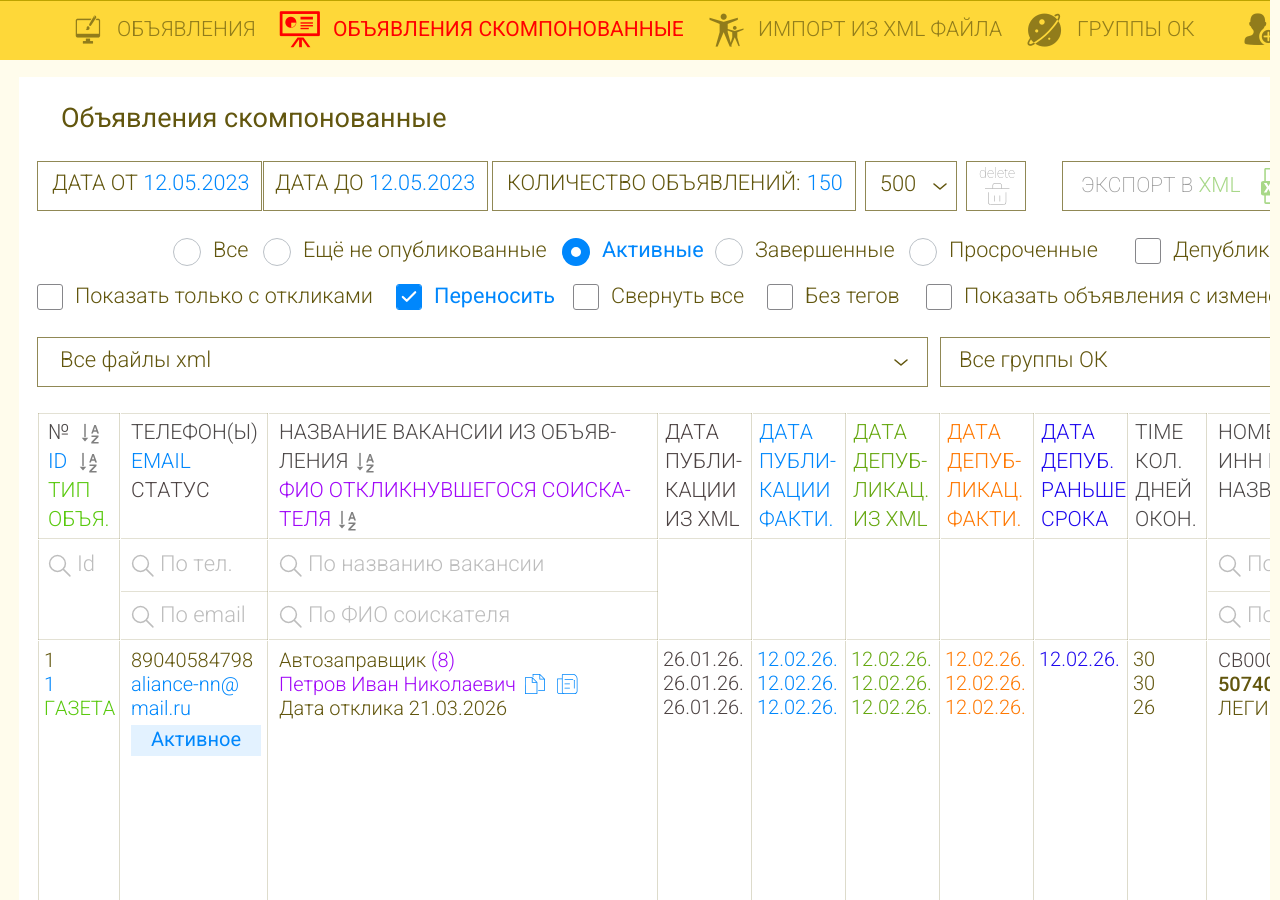
<file: index.html>
<!doctype html>
<html lang="ru">
  <head>
    <meta charset="UTF-8" />
    <base href="header_only/" />
    <meta
      name="viewport"
      content="width=device-width, initial-scale=1, user-scalable=yes"
    />
    <title>vsevn.ru — Объявления скомпонованные</title>
    <style id="adsBootStyle">
      html { background: #fffcec; }
      html:not(.ads-app-ready) #zoomViewport {
        visibility: hidden !important;
      }
    </style>
    <script>
      (function () {
        function revealAdsApp() {
          document.documentElement.classList.add("ads-app-ready");
        }
        window.__revealAdsApp = revealAdsApp;
        window.addEventListener(
          "load",
          function () {
            window.setTimeout(revealAdsApp, 3000);
          },
          { once: true },
        );
      })();
    </script>
    <!-- ТЗ п.3/п.5: убран внешний render-blocking запрос Google Fonts.
         Шрифт Roboto подключён локально через @font-face в css/style.css,
         шрифт Inter в вёрстке не используется. Страница полностью самодостаточна. -->
    <link
      rel="preload"
      href="fonts/roboto-cyrillic.woff2"
      as="font"
      type="font/woff2"
      crossorigin
    />
    <link
      rel="preload"
      href="fonts/roboto-latin.woff2"
      as="font"
      type="font/woff2"
      crossorigin
    />
    <link rel="stylesheet" href="css/style.css?v=436" />
    <link rel="stylesheet" href="css/compiled-ads.css?v=229" />
  </head>
  <body>
    <div id="zoomViewport">
      <div id="zoomScrollSpace">
        <div id="zoomFrame">
      <header class="topbar">
        <nav class="main-nav" aria-label="Главное меню">
          <a class="nav-link" href="#" data-tab="ads">
            <span class="icon icon-ads" aria-hidden="true"></span>
            <span class="nav-text" data-text="ОБЪЯВЛЕНИЯ">ОБЪЯВЛЕНИЯ</span>
          </a>
          <a class="nav-link active" href="#" data-tab="letters">
            <span class="icon icon-letters" aria-hidden="true"></span>
            <span class="nav-text" data-text="ОБЪЯВЛЕНИЯ СКОМПОНОВАННЫЕ"
              >ОБЪЯВЛЕНИЯ СКОМПОНОВАННЫЕ</span
            >
          </a>
          <a class="nav-link" href="#" data-tab="import">
            <span class="icon icon-import" aria-hidden="true"></span>
            <span class="nav-text" data-text="ИМПОРТ ИЗ XML ФАЙЛА"
              >ИМПОРТ ИЗ XML ФАЙЛА</span
            >
          </a>
          <a class="nav-link" href="#" data-tab="companies">
            <span class="icon icon-companies" aria-hidden="true"></span>
            <span class="nav-text" data-text="ГРУППЫ ОК">ГРУППЫ ОК</span>
          </a>
          <a class="nav-link" href="#" data-tab="resume">
            <span class="icon icon-resume" aria-hidden="true"></span>
            <span class="nav-text" data-text="ПОДПИСЧИКИ">ПОДПИСЧИКИ</span>
          </a>
          <a class="nav-link" href="#" data-tab="managers">
            <span class="icon icon-managers" aria-hidden="true"></span>
            <span class="nav-text" data-text="ИНТЕРФЕЙС">ИНТЕРФЕЙС</span>
          </a>
        </nav>
      </header>

      <div class="page-wrapper ads-page">
        <div class="ads-card">
          <div class="ads-card-content">
          <!-- Заголовок -->
          <h1 class="ads-title" data-text="Объявления скомпонованные">
            Объявления скомпонованные
          </h1>

          <!-- Строка управления (даты / счётчик / delete / экспорт / пагинация) -->
          <div class="ads-date-field date-field" data-date-role="from">
            <input
              type="text"
              class="ads-date-input date-input"
              id="dateFromInput"
              value="12.05.2023"
              readonly
            />
            <span class="ads-date-line"
              ><span class="ads-date-label">ДАТА ОТ</span>
              <span class="ads-date-value" id="dateFromRender"
                >12.05.2023</span
              ></span
            >
          </div>
          <div class="ads-date-field date-field" data-date-role="to">
            <input
              type="text"
              class="ads-date-input date-input"
              id="dateToInput"
              value="12.05.2023"
              readonly
            />
            <span class="ads-date-line"
              ><span class="ads-date-label">ДАТА ДО</span>
              <span class="ads-date-value" id="dateToRender"
                >12.05.2023</span
              ></span
            >
          </div>

          <div class="ads-count-box">
            <span class="ads-count-line"
              ><span class="ads-count-label">КОЛИЧЕСТВО ОБЪЯВЛЕНИЙ:</span
              ><span class="ads-count-num" id="adsCountNum">0</span></span
            >
          </div>

          <button type="button" class="ads-delete-btn" id="adsDeleteBtn">
            <span class="ads-delete-text">delete</span>
            <span class="ads-delete-icon-wrap" aria-hidden="true"
              ><img
                class="ads-delete-icon-idle"
                src="icons/compiled-ads/delete.svg"
                width="25"
                height="22"
                alt="" /><img
                class="ads-delete-icon-active"
                src="icons/compiled-ads/delete-hover.svg"
                width="25"
                height="22"
                alt=""
            /></span>
          </button>

          <div class="ads-rows-select">
            <div
              class="ads-dropdown ads-dropdown--rows"
              data-dropdown="rowsPerPage"
              data-default="500"
            >
              <span class="ads-dropdown-text has-value" data-text="500"
                >500</span
              >
              <span class="ads-dropdown-arrow" aria-hidden="true"></span>
              <div class="ads-dropdown-menu" hidden></div>
            </div>
          </div>

          <div class="ads-toolbar-export-page">
            <button type="button" class="ads-export-btn" id="adsExportBtn">
              <span class="ads-export-line"
                ><span class="ads-export-text">ЭКСПОРТ В&nbsp;</span
                ><span class="ads-export-xml">XML</span></span
              >
              <span class="ads-export-icon-wrap" aria-hidden="true"
                ><img
                  class="ads-export-icon-idle"
                  src="icons/compiled-ads/export-xml.svg"
                  width="36"
                  height="36"
                  alt="" /><img
                  class="ads-export-icon-active"
                  src="icons/compiled-ads/export-xml-hover.svg"
                  width="36"
                  height="36"
                  alt=""
              /></span>
            </button>

            <div class="ads-pagination" id="pagination"></div>
          </div>

          <!-- Радиокнопки статуса -->
          <div class="ads-radio-row" id="adsRadioRow"></div>

          <!-- Чекбокс «Депубликации раньше срока на сайте» -->
          <label class="ads-check ads-check--depub">
            <input type="checkbox" class="check-input" id="chkEarlyDepub" />
            <span
              class="ads-check-label"
              data-text="Депубликации раньше срока на сайте"
              >Депубликации раньше срока на сайте</span
            >
          </label>

          <!-- Чекбоксы режима отображения -->
          <label class="ads-check ads-check--responses">
            <input type="checkbox" class="check-input" id="chkResponsesOnly" />
            <span
              class="ads-check-label"
              data-text="Показать только с откликами"
              >Показать только с откликами</span
            >
          </label>
          <label class="ads-check ads-check--wrap">
            <input
              type="checkbox"
              class="check-input"
              id="chkWrapText"
              checked
            />
            <span class="ads-check-label is-checked" data-text="Переносить"
              >Переносить</span
            >
          </label>
          <label class="ads-check ads-check--collapse">
            <input type="checkbox" class="check-input" id="chkCollapseAll" />
            <span class="ads-check-label" data-text="Свернуть все"
              >Свернуть все</span
            >
          </label>
          <label class="ads-check ads-check--notags">
            <input type="checkbox" class="check-input" id="chkWithoutTags" />
            <span class="ads-check-label" data-text="Без тегов">Без тегов</span>
          </label>
          <label class="ads-check ads-check--changed">
            <input type="checkbox" class="check-input" id="chkChangedDepub" />
            <span
              class="ads-check-label"
              data-text="Показать объявления с изменённой датой депубликацией"
              >Показать объявления с изменённой датой депубликацией</span
            >
          </label>

          <!-- Выпадающие списки «Все файлы xml» / «Все группы ОК» -->
          <div
            class="ads-dropdown ads-dropdown--xml"
            data-dropdown="xmlFiles"
            data-default="Все файлы xml"
          >
            <span class="ads-dropdown-text" data-text="Все файлы xml"
              >Все файлы xml</span
            >
            <span class="ads-dropdown-arrow" aria-hidden="true"></span>
            <button
              type="button"
              class="ads-dropdown-clear"
              aria-label="Очистить"
              hidden
            >
              <i class="vi vi-clear" aria-hidden="true"></i>
            </button>
            <div class="ads-dropdown-menu" hidden></div>
          </div>
          <div
            class="ads-dropdown ads-dropdown--groups"
            data-dropdown="groups"
            data-default="Все группы ОК"
          >
            <span class="ads-dropdown-text" data-text="Все группы ОК"
              >Все группы ОК</span
            >
            <span class="ads-dropdown-arrow" aria-hidden="true"></span>
            <button
              type="button"
              class="ads-dropdown-clear"
              aria-label="Очистить"
              hidden
            >
              <i class="vi vi-clear" aria-hidden="true"></i>
            </button>
            <div class="ads-dropdown-menu" hidden></div>
          </div>

          <!-- Таблица -->
          <div class="ads-table-wrapper">
            <table class="ads-table" id="adsTable">
              <colgroup id="adsColgroup"></colgroup>
              <thead id="adsTableHead"></thead>
              <tbody id="adsTableBody"></tbody>
            </table>
          </div>
          </div>
        </div>
      </div>
        </div>
      </div>
    </div>

    <script src="js/data/legal-forms.js" defer></script>
    <script src="js/data/figma-colors.js" defer></script>
    <script src="js/data/figma-columns.js?v=16" defer></script>
    <script src="js/data/ads-data.js?v=9" defer></script>
    <script src="js/data/select-options.js" defer></script>
    <script src="js/script.js?v=369" defer></script>
    <script src="js/compiled-ads-app.js?v=196" defer></script>
  </body>
</html>
</file>
